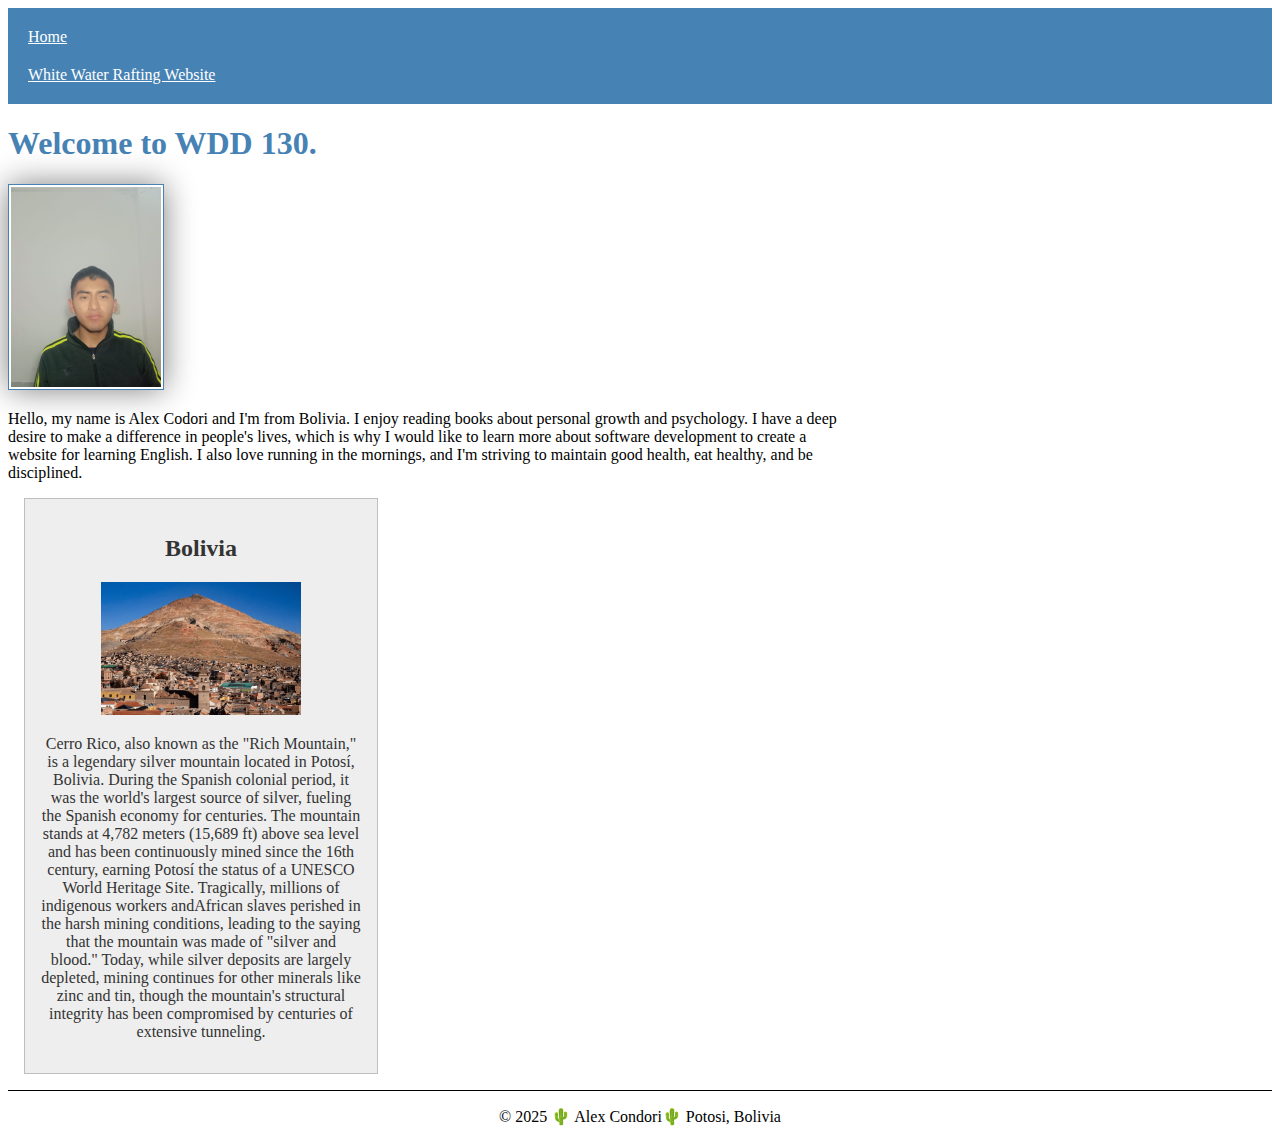
<file: index.html>
<!DOCTYPE html>
<html lang="en">

<head>
    <meta charset="UTF-8">
    <meta name="viewport" content="width=device-width, initial-scale=1.0">
    <title>WDD 130 Alex Condori Molle</title>
    <meta name="description" content="Alex Condori's BYU-Idaho WDD 130 course home page one">
    <meta name="Alex" content="Alex Condori">

    <link rel="stylesheet" href="styles/styles.css">
</head>

<body>
    <header>
        <nav>
            <a href="#">Home</a>
            <a href="wwr/">White Water Rafting Website</a>
        </nav>
    </header>
    <main>
        <h1>Welcome to WDD 130.</h1>
        <img src="images/profile.jpg" alt="Alex Condori" class="profile-img">
        <p>Hello, my name is Alex Codori and I'm from Bolivia. I enjoy reading books about personal growth and
            psychology. I have a
            deep desire to make a difference in people's lives, which is why I would like to learn more about software
            development
            to create a website for learning English. I also love running in the mornings, and I'm striving to maintain
            good health,
            eat healthy, and be disciplined.</p>
    </main>
    <aside>
        <h2>Bolivia</h2>
        <img src="images/potosi.webp" alt="Potosi Mountain">
        <p>Cerro Rico, also known as the "Rich Mountain," is a legendary silver mountain located in Potosí, Bolivia.
            During the Spanish colonial period, it was the world's largest source of silver, fueling the Spanish economy
            for centuries.
            The mountain stands at 4,782 meters (15,689 ft) above sea level and has been continuously mined since the
            16th century,
            earning Potosí the status of a UNESCO World Heritage Site. Tragically, millions of indigenous workers
            andAfrican
            slaves perished in the harsh mining conditions, leading to the saying that the mountain was made of "silver
            and blood."
            Today, while silver deposits are largely depleted, mining continues for other minerals like zinc and tin,
            though the mountain's structural integrity has been compromised by centuries of extensive tunneling.</p>
    </aside>

    <footer>
        <p>© 2025 🌵 Alex Condori🌵 Potosi, Bolivia</p>
    </footer>

</body>

</html>
</file>
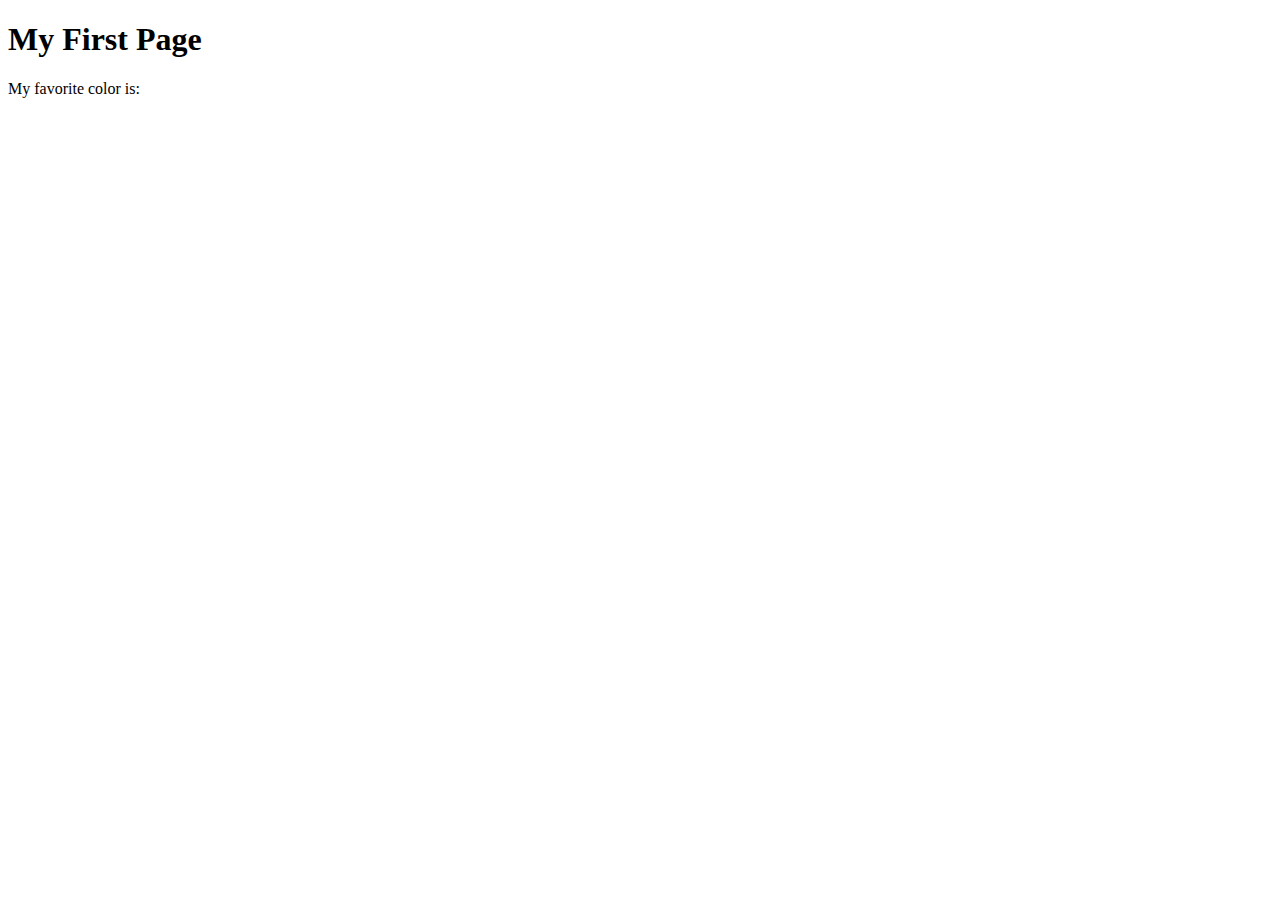
<file: week01/first-page.html>
<!DOCTYPE html>
<html lang="en">
<head>
    <meta charset="UTF-8">
    <meta name="viewport" content="width=device-width, initial-scale=1.0">
    <title>My First Page</title>
</head>
<body>
    <h1>My First Page</h1>
    <p>My favorite color is: </p>
</body>
</html>
</file>
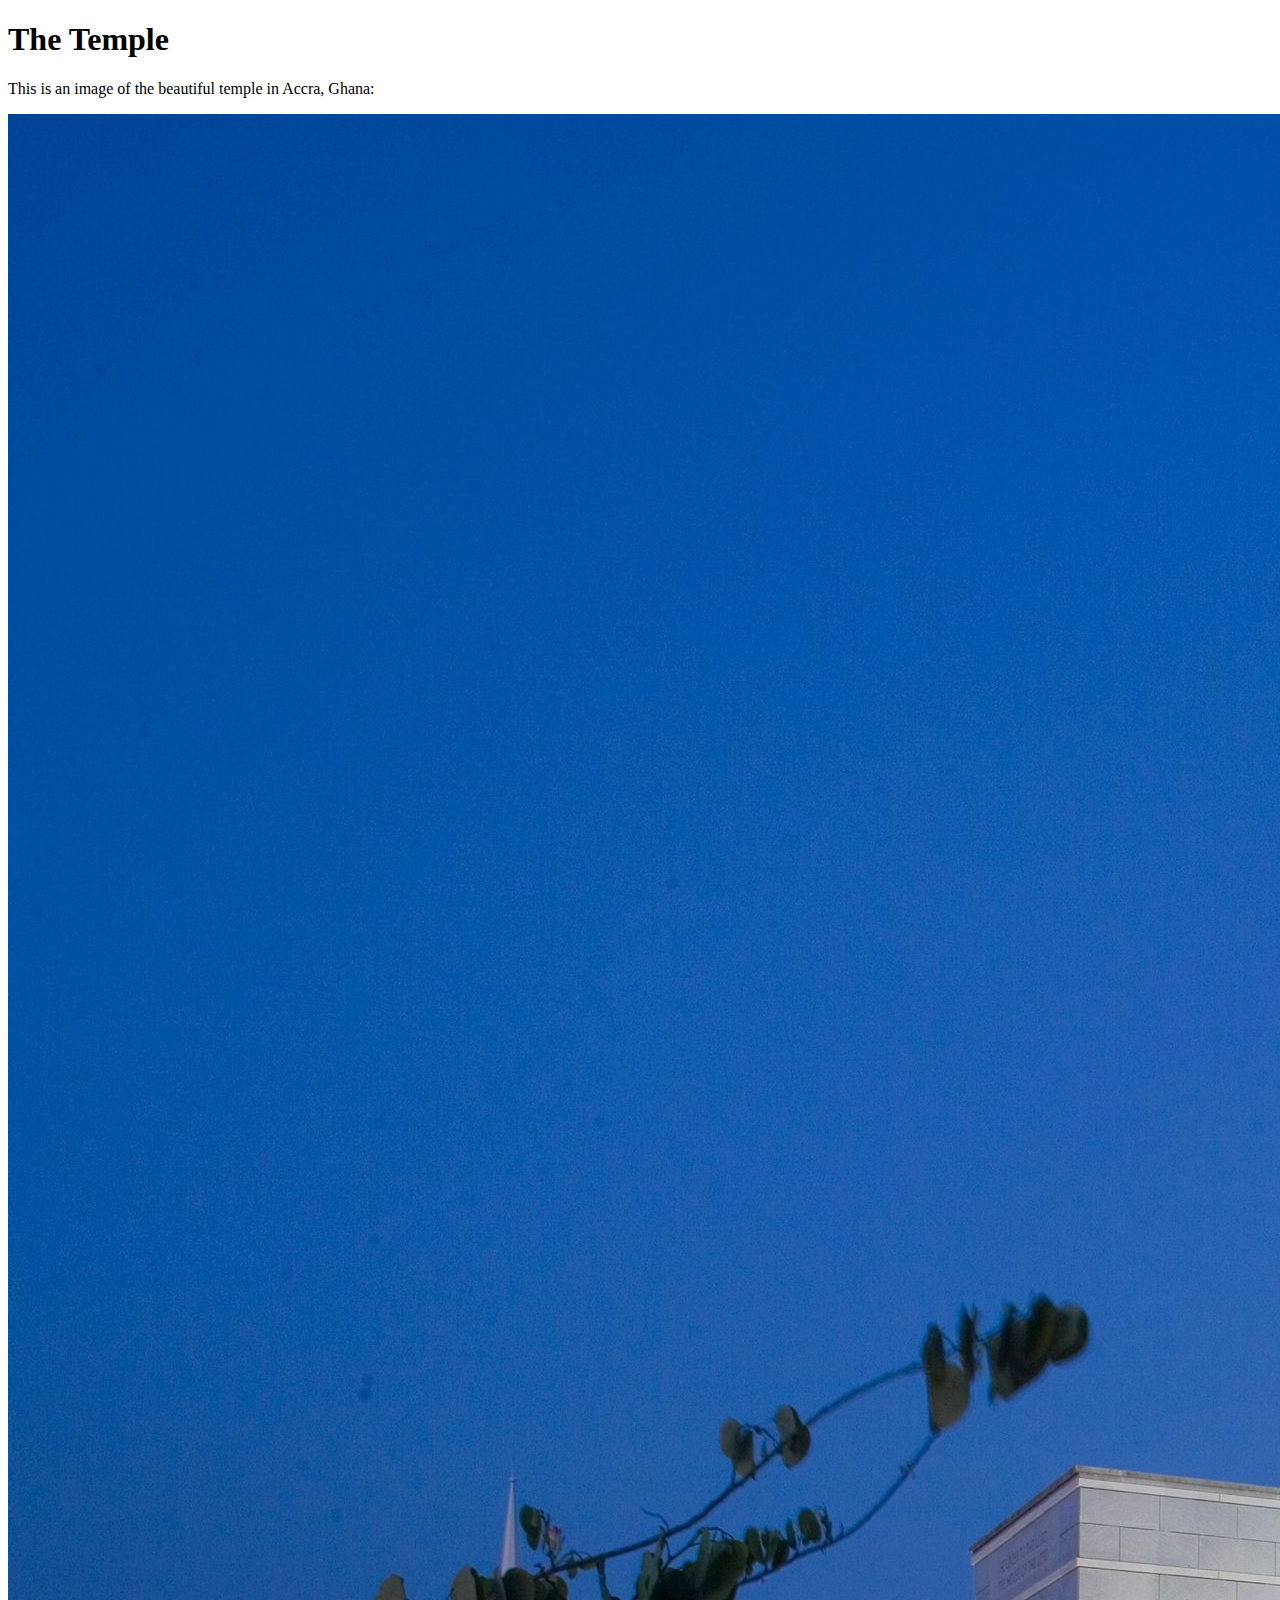
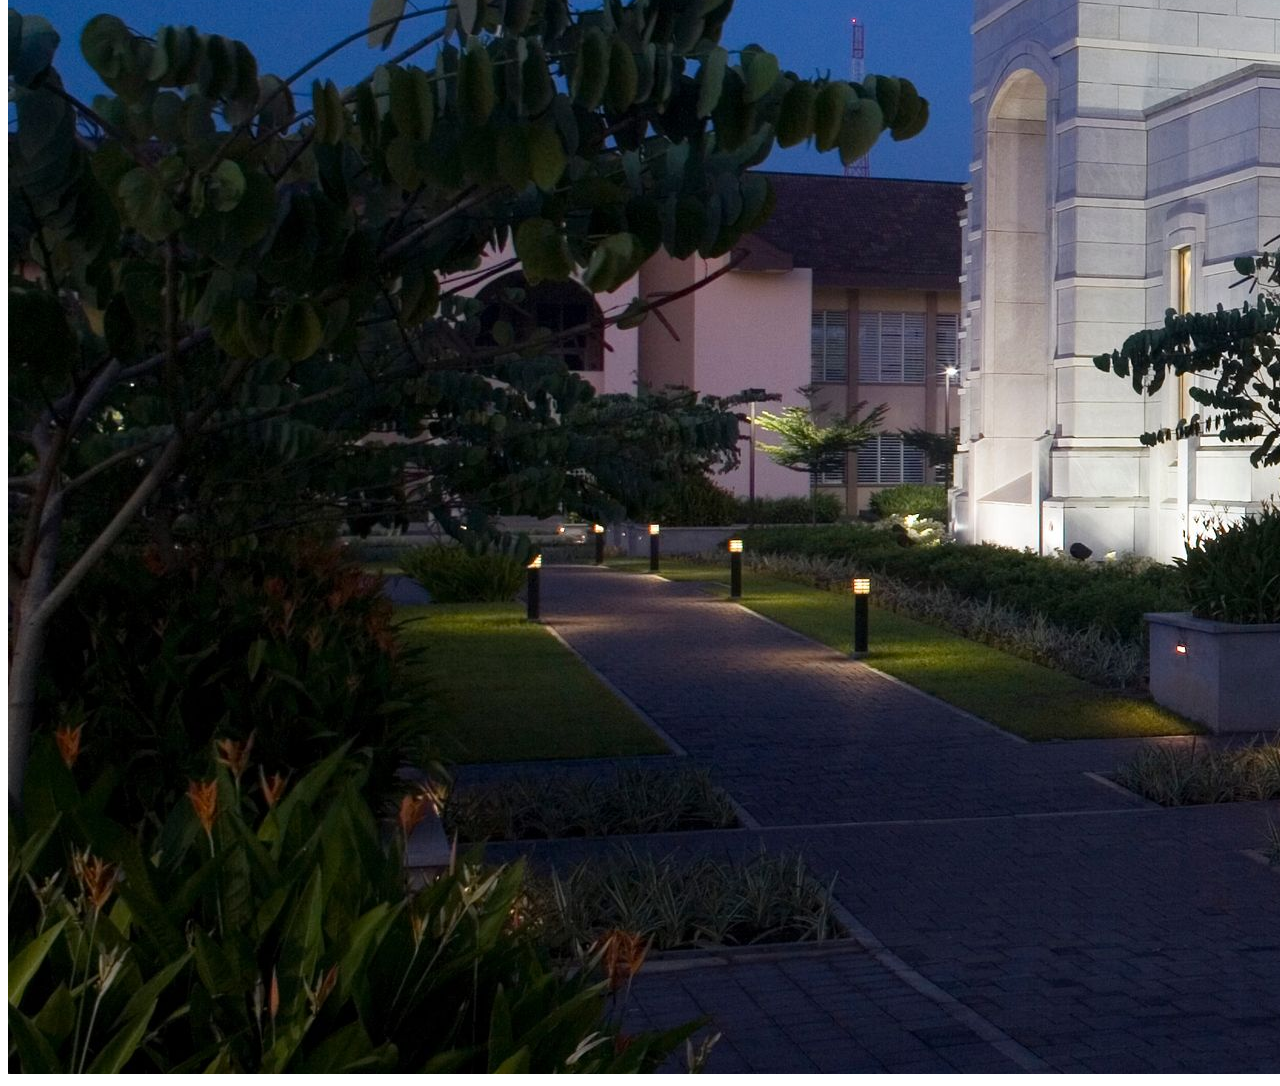
<file: week01/images.html>
<!DOCTYPE html>
<html lang="en">
<head>
    <meta charset="UTF-8">
    <meta name="viewport" content="width=device-width, initial-scale=1.0">
    <title>Temple Image</title>
</head>
<body>
    <h1>The Temple</h1>
    <p>This is an image of the beautiful temple in Accra, Ghana:</p>
    <img src="images/temple-large.jpeg" alt="The Accra Ghana Temple">
    
</body>
</html>
</file>
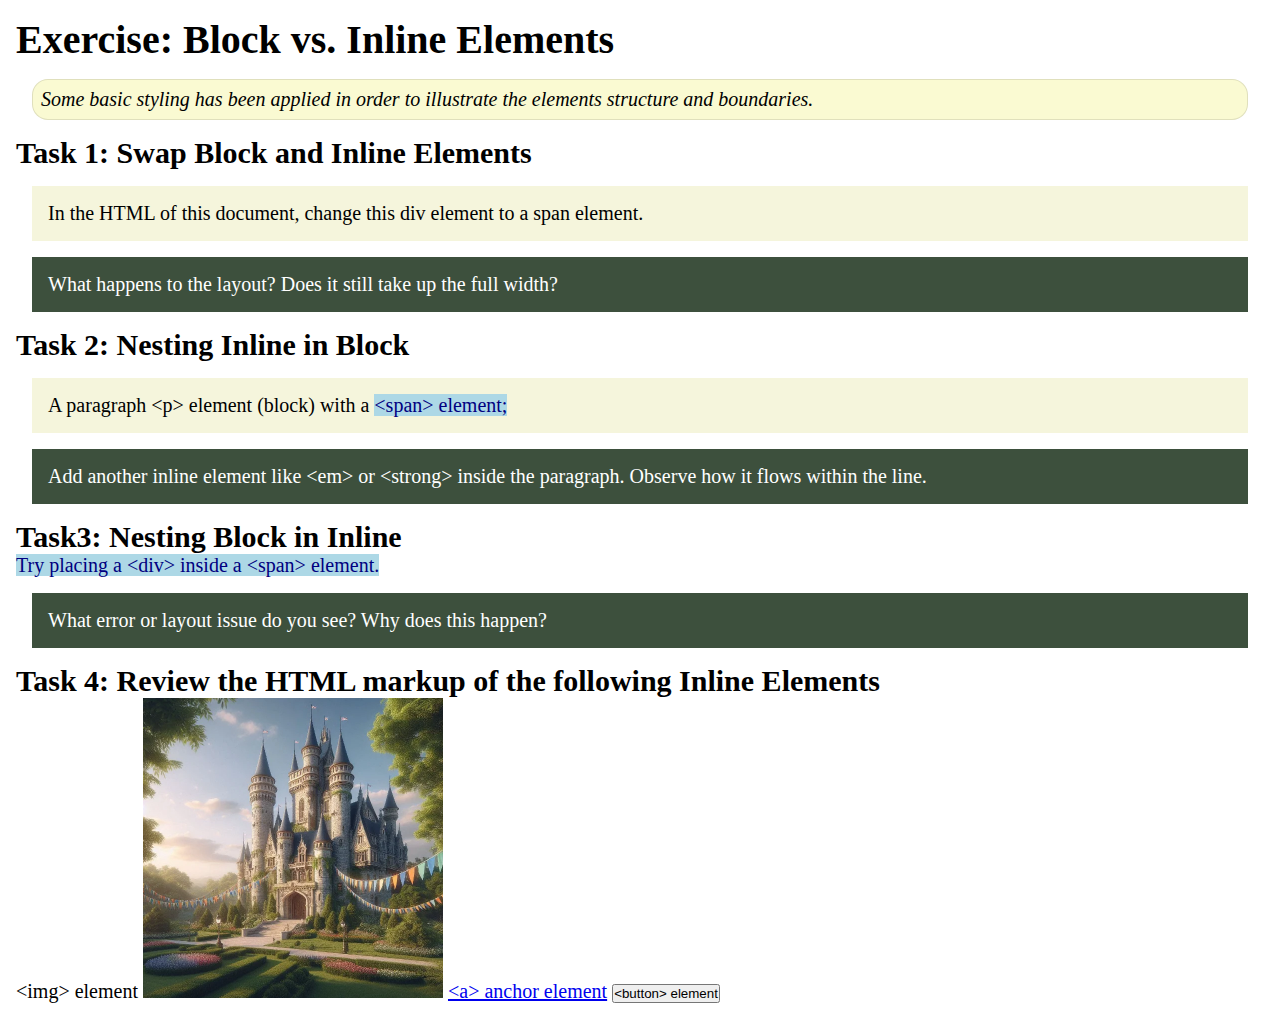
<file: week02/block-vs-inline.html>
<!DOCTYPE html>
<html lang="en">

<head>
    <meta charset="UTF-8">
    <meta name="viewport" content="width=device-width, initial-scale=1.0">
    <title>Exercise: Block vs. Inline Elements</title>
    <link rel="stylesheet" href="styles/block-vs-inline.css">
</head>

<body>
    <main>
        <h1>Exercise: Block vs. Inline Elements</h1>
        <p class="note">Some basic styling has been applied in order to illustrate the elements structure and
            boundaries.</p>

        <h2>Task 1: Swap Block and Inline Elements</h2>
        <div>In the HTML of this document, change this div element to a span element.</div>

        <p class="question">What happens to the layout? Does it still take up the full width?</p>

        <h2>Task 2: Nesting Inline in Block</h2>
        <p>A paragraph &lt;p&gt; element (block) with a <span>&lt;span&gt; element;</span></p>
        <p class="question">Add another inline element like &lt;em&gt; or &lt;strong&gt; inside the paragraph. Observe
            how it flows within the line.</p>

        <h2>Task3: Nesting Block in Inline</h2>
        <span>Try placing a &lt;div&gt; inside a &lt;span&gt; element.</span>
            <p class="question">What error or layout issue do you see? Why does this happen?</p>


            <h2>Task 4: Review the HTML markup of the following Inline Elements</h2>
        &lt;img&gt; element
        <img src="images/castle.webp" alt="placeholder image (images are inline)" width="300" height="300">
        <a href="https://churchofjesuschrist.org">&lt;a&gt; anchor element</a>
        <button type="button">&lt;button&gt; element</button>
    </main>
</body>

</html>
</file>
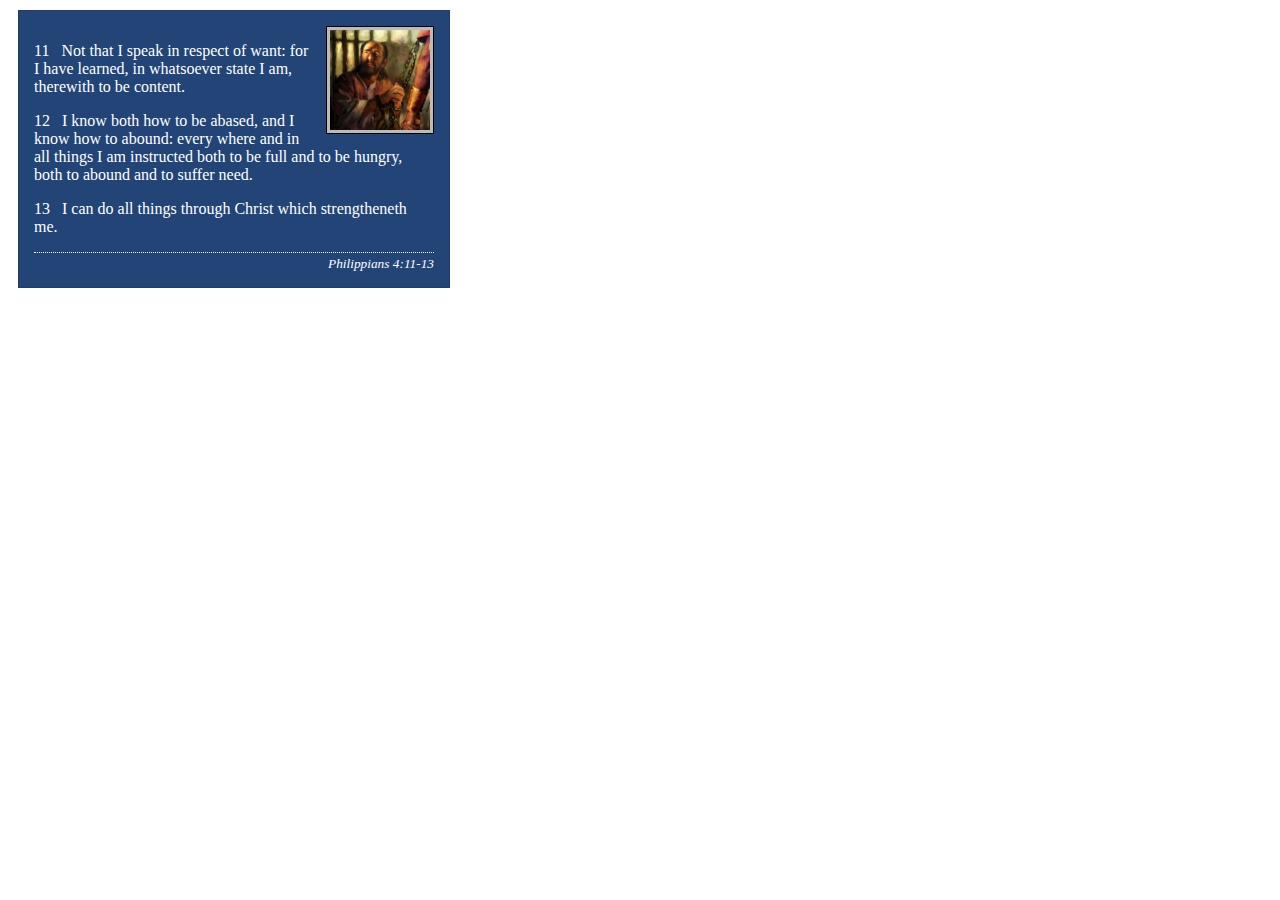
<file: week02/box-model-solution.html>
<!DOCTYPE html>
<html lang="en">
<head>
    <meta charset="UTF-8">
    <meta name="viewport" content="width=device-width, initial-scale=1.0">
    <title>Box Model Activity</title>
    <link rel="stylesheet" href="styles/box-model-solution.css">
</head>
<body>
    <main>
        <div class="callout">
            <img src="images/apostle-paul-imprisoned.webp" alt="Paul the Apostle - Imprisoned in Rome" width="200" height="200">
            <blockquote>
                <p>11 &nbsp; Not that I speak in respect of want: for I have learned, in whatsoever state I am, therewith to be content.</p>
                <p>12 &nbsp; I know both how to be abased, and I know how to abound: every where and in all things I am instructed both to be full and to be hungry, both to abound and to suffer need.</p>
                <p>13 &nbsp; I can do all things through Christ which strengtheneth me.</p>
            </blockquote>
            <cite>Philippians 4:11-13</cite>
        </div>
    </main>
</body>
</html>
</file>
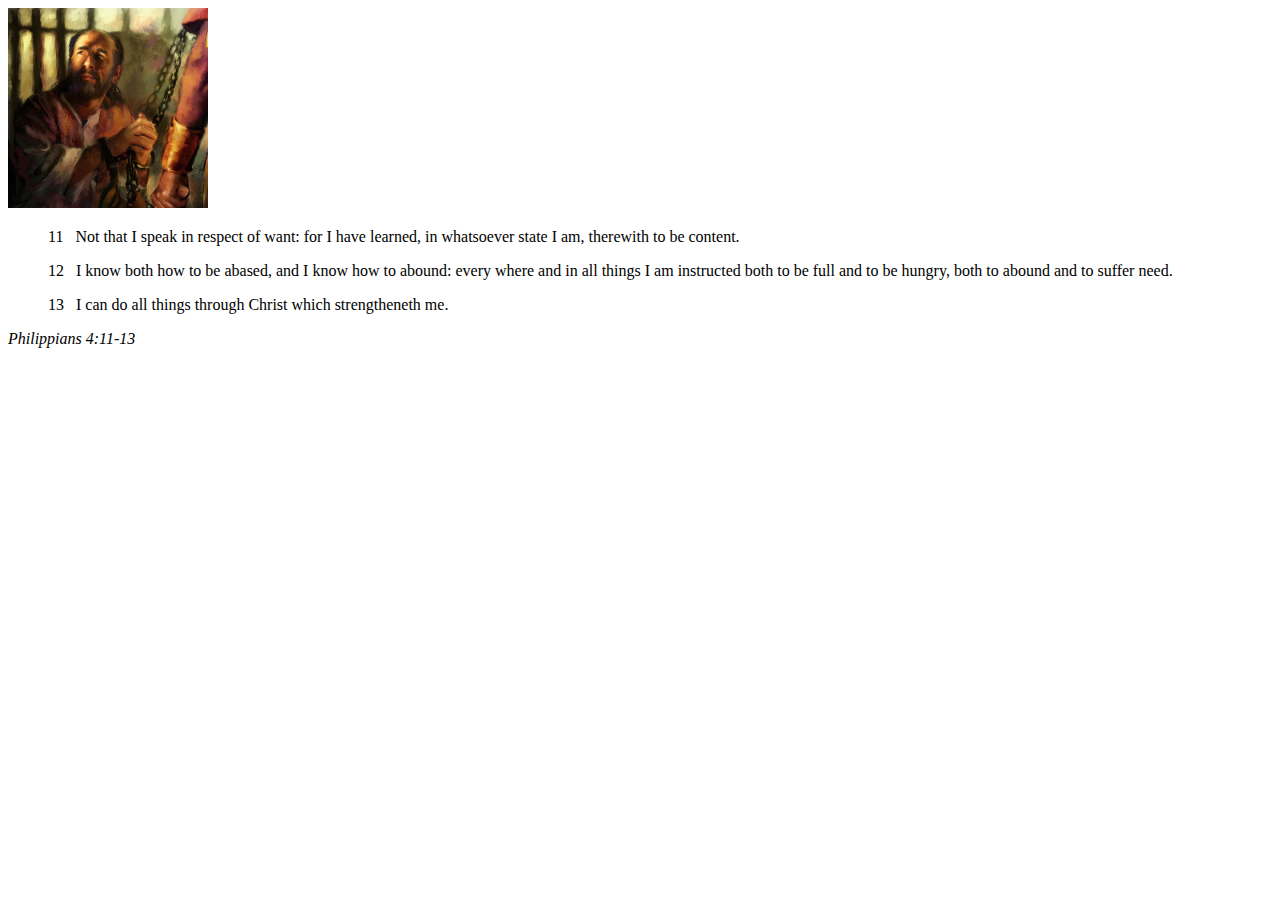
<file: week02/box-model.html>
<!DOCTYPE html>
<html lang="en">
<head>
    <meta charset="UTF-8">
    <meta name="viewport" content="width=device-width, initial-scale=1.0">
    <title>Box Model Activity</title>
</head>
<body>
    <main>
        <div class="callout">
            <img src="images/apostle-paul-imprisoned.webp" alt="Paul the Apostle - Imprisoned in Rome" width="200" height="200">
            <blockquote>
                <p>11 &nbsp; Not that I speak in respect of want: for I have learned, in whatsoever state I am, therewith to be content.</p>
                <p>12 &nbsp; I know both how to be abased, and I know how to abound: every where and in all things I am instructed both to be full and to be hungry, both to abound and to suffer need.</p>
                <p>13 &nbsp; I can do all things through Christ which strengtheneth me.</p>
            </blockquote>
            <cite>Philippians 4:11-13</cite>
        </div>
    </main>
</body>
</html>
</file>
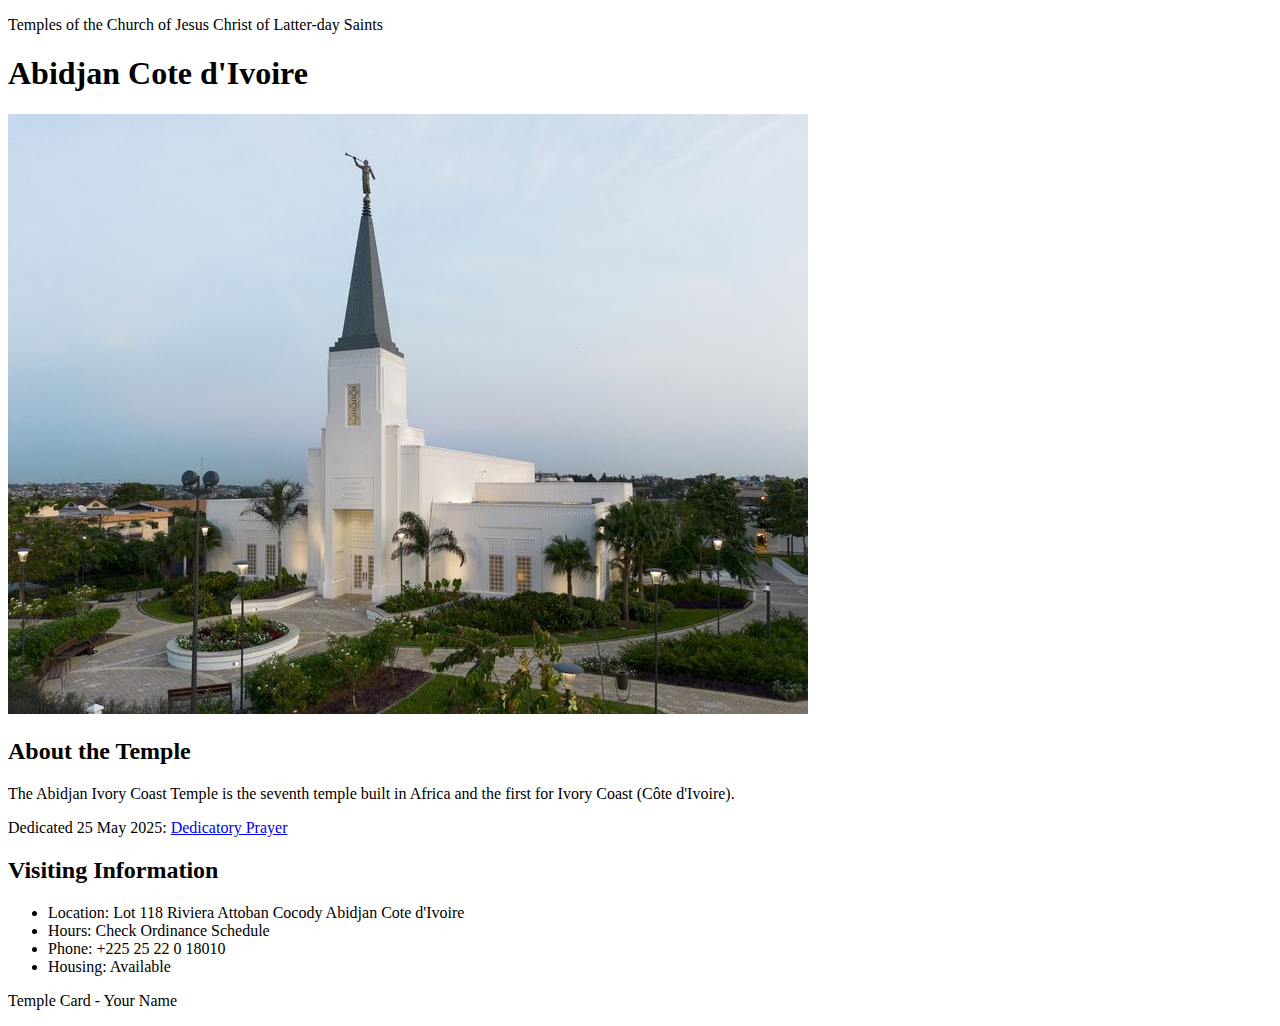
<file: week02/temple.html>
<!DOCTYPE html>
<html lang="en">

<head>
    <meta charset="UTF-8">
    <meta name="viewport" content="width=device-width, initial-scale=1.0">
    <title>Temple Card - Abidjan Cote d'Ivoire</title>
</head>

<body>
    <header>
        <p>Temples of the Church of Jesus Christ of Latter-day Saints</p>
    </header>
    <main>
        <h1>Abidjan Cote d'Ivoire</h1>
        <picture>
            <img src="images/abidjan-ivory-coast.jpeg" alt="Abidjan Cote d'Ivoire Temple">
        </picture>
        <section>
            <h2>About the Temple</h2>
            <p>The Abidjan Ivory Coast Temple is the seventh temple built in Africa and the first for Ivory Coast (Côte
                d'Ivoire).</p>
            <p>Dedicated 25 May 2025: <a
                    href="https://www.churchofjesuschrist.org/temples/dedicatory-prayer/abidjan-ivory-coast-temple/2025-05-25?lang=eng"
                    target="_blank" rel="noopener noreferrer">Dedicatory Prayer</a></p>
        </section>
        <section>
            <h2>Visiting Information</h2>
            <ul>
                <li>Location: Lot 118 Riviera Attoban Cocody Abidjan Cote d'Ivoire</li>
                <li>Hours: Check Ordinance Schedule</li>
                <li>Phone: +225 25 22 0 18010</li>
                <li>Housing: Available</li>
            </ul>
        </section>
    </main>
    <footer>
        <p>Temple Card - Your Name</p>
    </footer>
</body>

</html>
</file>
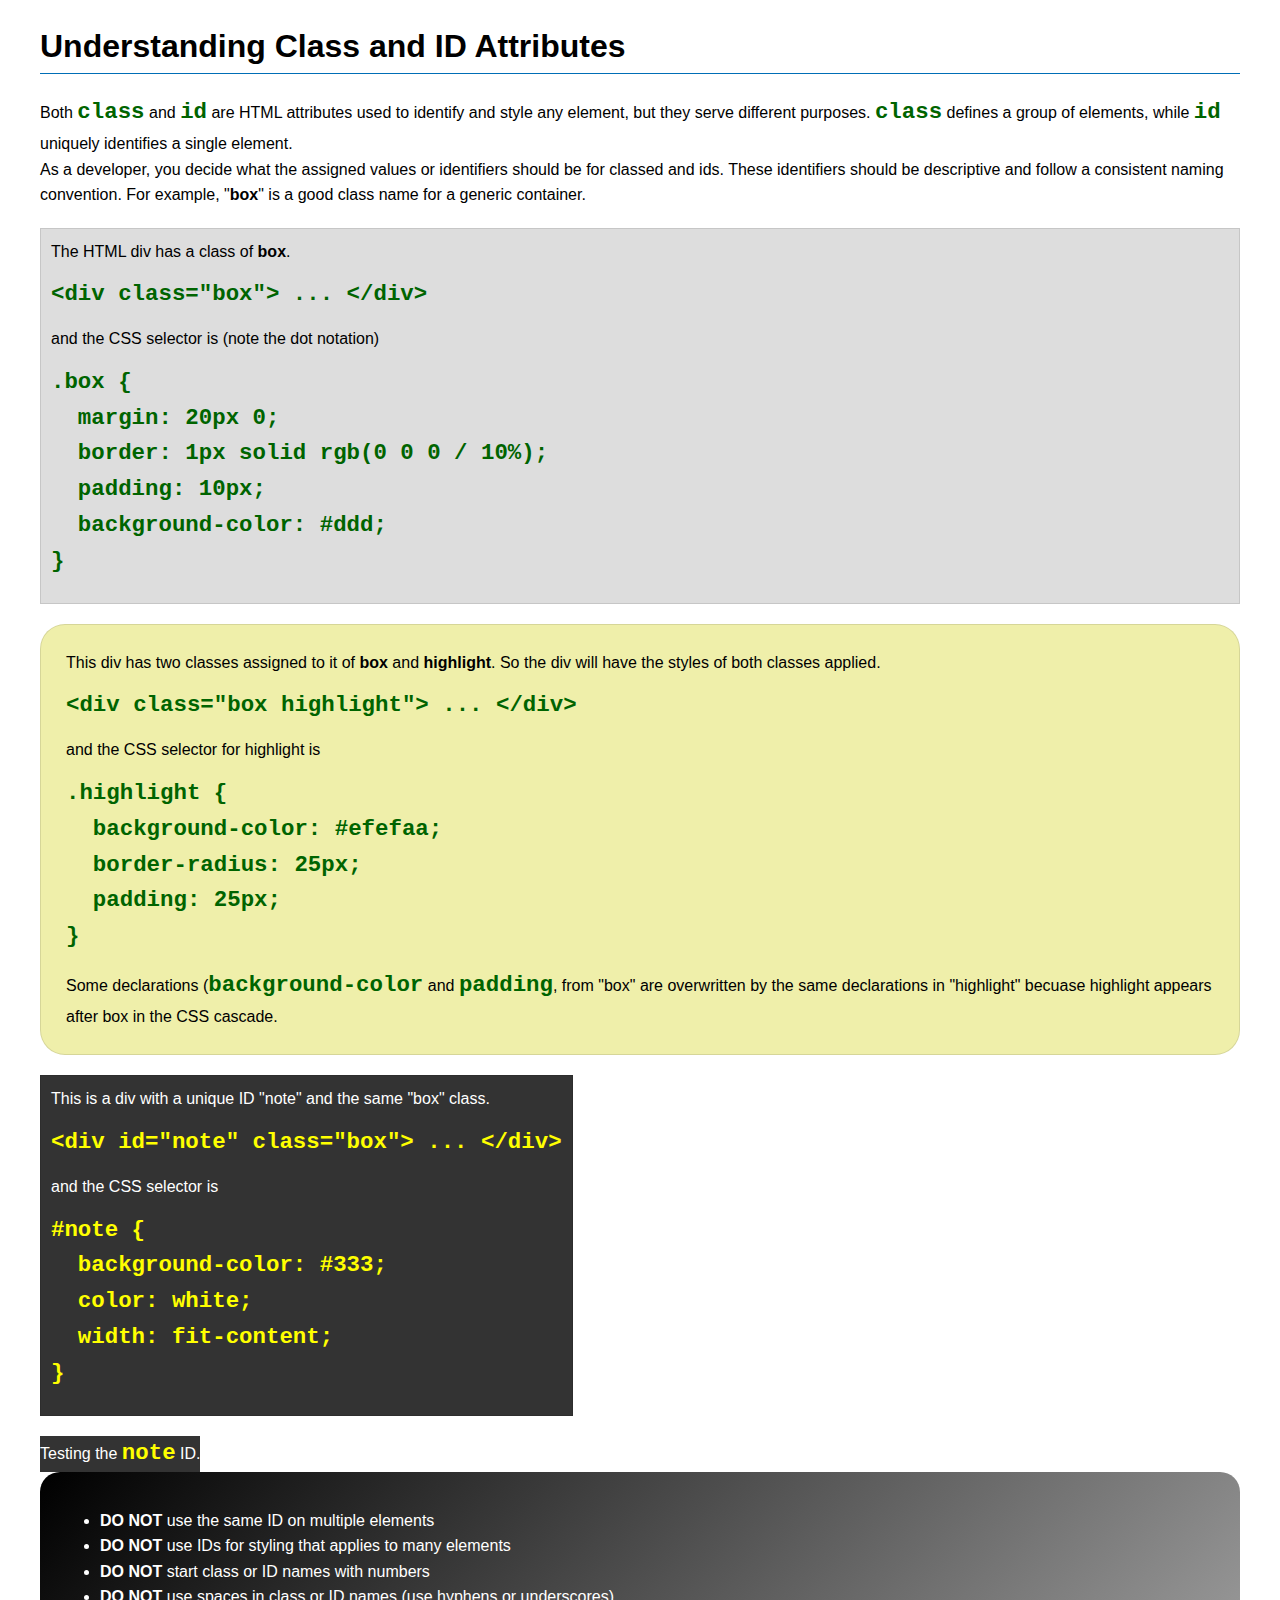
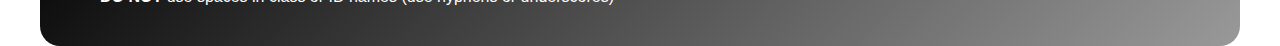
<file: week03/class-and-id.html>
<!DOCTYPE html>
<html lang="en">

<head>
    <meta charset="UTF-8">
    <meta name="viewport" content="width=device-width, initial-scale=1.0">
    <title>Class vs ID Attributes</title>
    <link rel="stylesheet" href="styles/class-and-id.css">
</head>

<body>
    <h1>Understanding Class and ID Attributes</h1>
    <p>Both <code>class</code> and <code>id</code> are HTML attributes used to identify and style any element, but they
        serve different purposes. <code>class</code> defines a group of elements, while <code>id</code> uniquely
        identifies a single element.</p>
    <p>As a developer, you decide what the assigned values or identifiers should be for classed and ids. These
        identifiers should be
        descriptive and follow a consistent naming convention. For example, "<strong>box</strong>" is a good class name
        for a generic container.</p>
    <div class="box">
        <p>The HTML div has a class of <strong>box</strong>.</p>
        <pre><code class="html">&lt;div class="box"&gt; ... &lt;/div&gt;</code></pre>
        and the CSS selector is (note the dot notation)
        <pre><code class="css">.box {
  margin: 20px 0;
  border: 1px solid rgb(0 0 0 / 10%);
  padding: 10px;
  background-color: #ddd; 
}</code></pre>
    </div>

    <div class="box highlight">
        <p>This div has two classes assigned to it of <strong>box</strong> and <strong>highlight</strong>. So the div
            will have the styles of both classes applied.</p>
        <pre><code class="html">&lt;div class="box highlight"&gt; ... &lt;/div&gt;</code></pre>
        and the CSS selector for highlight is
        <pre><code class="css">.highlight {
  background-color: #efefaa;
  border-radius: 25px;
  padding: 25px;
}</code></pre>
<p>Some declarations (<code>background-color</code> and <code>padding</code>, from "box" are overwritten by the same declarations in "highlight" becuase highlight appears after box in the CSS cascade.</p>
    </div>

    <div id="note" class="box">
        <p>This is a div with a unique ID "note" and the same "box" class.</p>
        <pre><code class="html">&lt;div id="note" class="box"&gt; ... &lt;/div&gt;</code></pre>
        and the CSS selector is
        <pre><code class="css">#note {
  background-color: #333;
  color: white;
  width: fit-content;
}</code></pre>
    </div>

    <div id="note">
        <p>Testing the <code>note</code> ID.</p>
    </div>

    <section id="best-practice">
        <ul>
            <li><strong>DO NOT</strong> use the same ID on multiple elements</li>
            <li><strong>DO NOT</strong> use IDs for styling that applies to many elements</li>
            <li><strong>DO NOT</strong> start class or ID names with numbers</li>
            <li><strong>DO NOT</strong> use spaces in class or ID names (use hyphens or underscores)</li>
        </ul>
    </section>




</body>

</html>
</file>
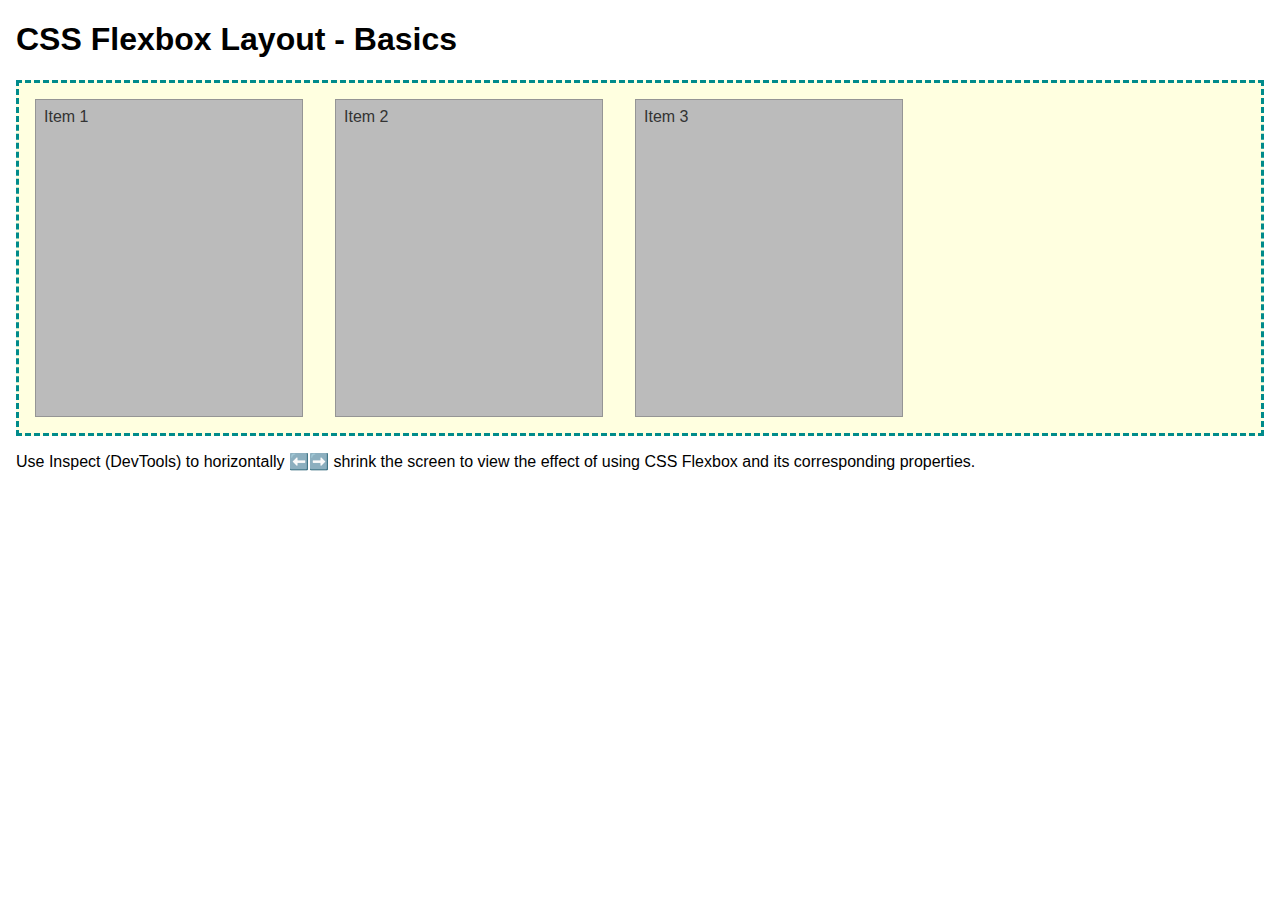
<file: week04/flexbox-layout.html>
<!DOCTYPE html>
<html lang="en">
<head>
    <meta charset="UTF-8">
    <meta name="viewport" content="width=device-width, initial-scale=1.0">
    <title>CSS Flexbox Layout - Basics</title>
    <link rel="stylesheet" href="styles/flexbox.css">
</head>
<body>
    <main>
        <h1>CSS Flexbox Layout - Basics</h1>
        <div class="flex-container">
            <div class="flex-item item1">Item 1</div>
            <div class="flex-item item2">Item 2</div>
            <div class="flex-item item3">Item 3</div>
        </div>
        <p>Use Inspect (DevTools) to horizontally ⬅️➡️ shrink the screen to view the effect of using CSS Flexbox and its corresponding properties.</p>
    </main>
</body>
</html>
</file>
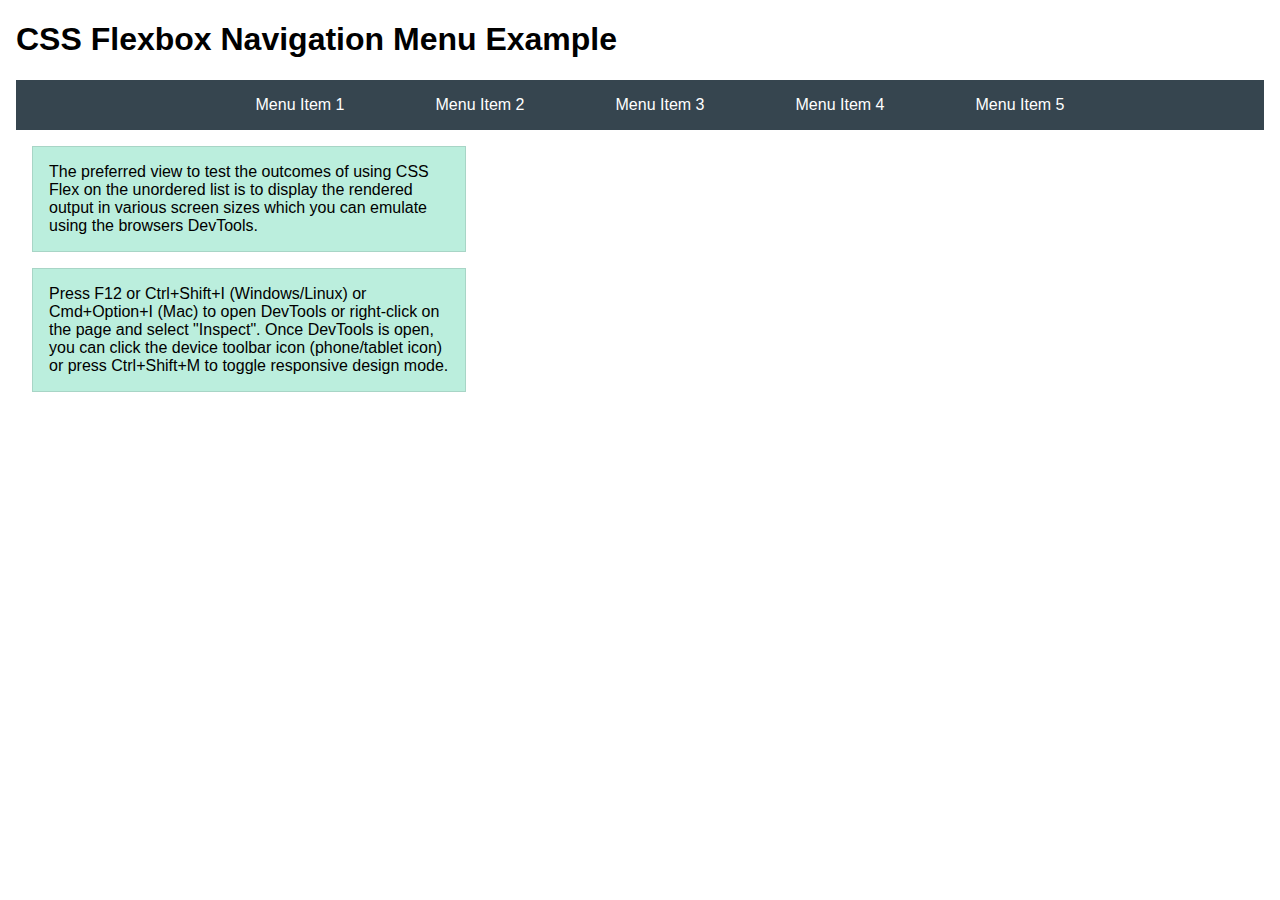
<file: week04/flexbox-menu.html>
<!DOCTYPE html>
<html lang="en">
<head>
    <meta charset="UTF-8">
    <meta name="viewport" content="width=device-width, initial-scale=1.0">
    <title>CSS Flexbox - Navigation Menu</title>
    <link rel="stylesheet" href="styles/flexbox-menu.css">
</head>
<body>
    <main>
        <h1>CSS Flexbox Navigation Menu Example</h1>
        <nav>
            <ul>
                <li><a href="#">Menu Item 1</a></li>
                <li><a href="#">Menu Item 2</a></li>
                <li><a href="#">Menu Item 3</a></li>
                <li><a href="#">Menu Item 4</a></li>
                <li><a href="#">Menu Item 5</a></li>
            </ul>
        </nav>
        <p>The preferred view to test the outcomes of using CSS Flex on the unordered list is to display the rendered output in various screen sizes which you can emulate using the browsers DevTools.</p>

        <p>Press F12 or Ctrl+Shift+I (Windows/Linux) or Cmd+Option+I (Mac) to open DevTools or right-click on the page and select "Inspect". Once DevTools is open, you can click the device toolbar icon (phone/tablet icon) or press Ctrl+Shift+M to toggle responsive design mode.</p>

                      
        
    </main>
</body>
</html>
</file>
<file: styles/styles.css>
main {
  max-width: 840px;
}

nav {
    background-color: steelblue;
    padding: 10px;
}

nav a {
    color: white;
    padding: 10px;
    display: block;
}

h1 {
    color: steelblue;
}

main img {
    width: 150px;
    height: auto;
    border: 1px solid steelblue;
    padding: 2px;
    box-shadow: 0 0 30px gray;
}

p {
    padding:0;
}

aside {
  width: 20rem;
  margin: 1rem;
  border: 1px solid rgb(0 0 0 / 0.2); /* 1️⃣ */
  padding: 1rem;
  background-color: #eee;
  color: #333;
  text-align: center;
}

aside img {
  width: 200px;
  height: auto;
}

footer {
  margin-top: 15px;
  border-top: 1px solid #000;
  text-align: center;
}
</file>
<file: week02/styles/block-vs-inline.css>
* {
    margin: 0;
    padding: 0;
}

body {
    font-size: 20px;
    margin: 1rem;
}

p,
div {
    background-color: beige;
    margin: 1rem;
    padding: 1rem;
}

span {
    color: navy;
    background-color: lightblue;
}

code {
    margin: 0;
    padding: 0;
    color: green;
    font-size: 1.2rem;
}

.note {
    font-style: italic;
    background-color: lightgoldenrodyellow;
    border-radius: 1rem;
    border: 1px solid rgb(0 0 0 / 10%);
    margin: 1rem;
    padding: .5rem;
}

.question {
    background-color: #3d503d;
    color: #fff;
}
</file>
<file: week02/styles/box-model-solution.css>
.callout {
    max-width: 400px;
    margin: 10px;
    border: 1px solid rgba(0, 0, 0, .1);
    padding: 15px;
    background-color: #247;
    color: #fff;
}

.callout img {
    float: right;
    margin: 0 0 10px 15px;
    border: 1px solid #000;
    padding: 3px;
    background-color: #bbb;
    width: 100px;
    height: auto;

}

blockquote {
    margin: 0;
}

cite {
    display: block;
    border-top: 1px dotted #fff;
    padding-top: 3px;
    text-align: right;
    font-size: smaller;
}
</file>
<file: week03/styles/class-and-id.css>
body {
    font-family: Arial, sans-serif;
    line-height: 1.6;
    margin: 0;
    padding: 0 40px;
}

h1 {
    border-bottom: 1px solid rgb(0 110 182);
    padding-bottom: 0;
}



p {
    margin: 0;
}

code {
    color: darkgreen;
    font-weight: 700;
    font-size: 1.4rem;
}

/* Class examples - can be reused */

.box {
    margin: 20px 0;
    border: 1px solid rgb(0 0 0 / 10%);
    padding: 10px;
    background-color: #ddd; /* this is shorthand for #dddddd */
}

.highlight {
    background-color: #efefaa;
    border-radius: 25px;
    padding: 25px;
}

/* ID examples - should be unique */

#note {
    background-color: #333;
    color: white;
    width: fit-content;
}

#note code {
    color: yellow;
}

#best-practice {
    background: linear-gradient(135deg, #000 0%, #999 100%);
    color: white;
    border-radius: 20px;
    padding: 20px
}
</file>
<file: week04/styles/flexbox.css>
body {
    font-family: Helvetica, Arial, sans-serif;
    margin: 1rem;
}

.flex-container {
    border: 3px dashed darkcyan;
    background-color: lightyellow;
    display: flex;
    flex-wrap: wrap;
}

.flex-item {
    width: 250px;
    margin: 1rem;
    border: 1px solid rgb(0 0 0 / 20%);
    padding: 0.5rem;
    background-color: #bbb;
    color: #333;
}

.item1 {
    min-height: 100px;
}

.item2 {
    min-height: 200px;
}

.item3 {
    min-height: 300px;
}
</file>
<file: week04/styles/flexbox-menu.css>
body {
    font-family: Helvetica, Arial, sans-serif;
    margin: 1rem;
}

nav {
    background-color: #36454f;
}

nav ul {
    list-style-type: none;
    display: flex;
    flex-wrap: wrap;
    max-width: 900px;
    margin: 0 auto;
    justify-content: space-around;
    align-items: center;
}

nav a {
    display: block;
    color: #fff;
    text-align: center;
    padding: 1rem;
    text-decoration: none;
}

p {
    margin: 1rem;
    border: 1px solid rgb(0 0 0 / 10%);
    padding: 1rem;
    background-color: #bed;
    max-width: 400px;
}

#devtools-btn {
    background-color: #36454f;
    color: white;
    border: none;
    padding: 12px 24px;
    margin: 1rem;
    font-size: 16px;
    font-family: Helvetica, Arial, sans-serif;
    border-radius: 4px;
    cursor: pointer;
    transition: background-color 0.3s ease;
}

#devtools-btn:hover {
    background-color: #4a5a6a;
}

#devtools-btn:active {
    background-color: #2a3a4a;
}
</file>
